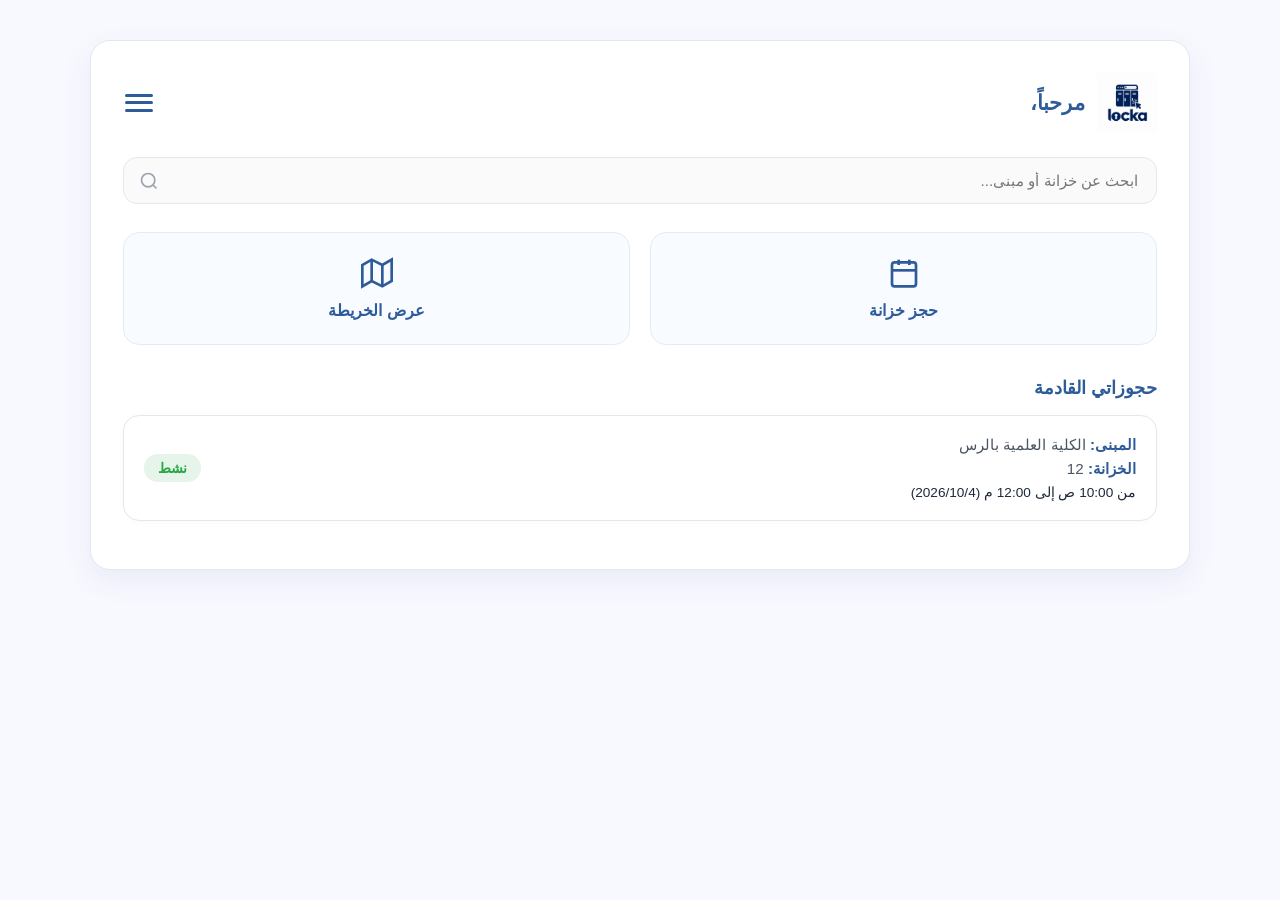
<file: index.html>
<!DOCTYPE html>
<html lang="ar" dir="rtl">
<head>
    <meta charset="UTF-8">
    <meta name="viewport" content="width=device-width, initial-scale=1.0">
    <title>LOCKA</title>
    <link rel="stylesheet" href="style.css">
</head>
<body>

    <div class="app-container">
        <!-- 1. الهيدر: اللوقو والترحيب يمين، والشرطات يسار -->
        <div class="header-container">
            <!-- الجهة اليمنى: اللوقو النصي/الصورة والترحيب -->
            <div class="header-right">
                <img src="logo.png" alt="LOCKA" class="app-logo">
                <div class="welcome-text">
                    <h1 class="welcome-title">مرحباً، </h1>
                   
                </div>
            </div>

            <!-- الجهة اليسرى: زر الشرطات الثلاث فقط -->
            <div class="header-left">
                <button class="menu-btn" id="open-btn" aria-label="فتح القائمة">
                    <span></span>
                    <span></span>
                    <span></span>
                </button>
            </div>
        </div>

        <!-- 2. شريط البحث -->
        <div class="search-container">
            <input type="text" class="search-bar" placeholder="ابحث عن خزانة أو مبنى...">
            <svg class="search-icon" viewBox="0 0 24 24" fill="none" stroke="currentColor" stroke-width="2">
                <circle cx="11" cy="11" r="8"></circle>
                <line x1="21" y1="21" x2="16.65" y2="16.65"></line>
            </svg>
        </div>

        <!-- 3. شبكة الأزرار الرئيسية -->
        <div class="grid-menu">
            <a href="select-building.html" class="card">
                <svg class="card-icon" viewBox="0 0 24 24" fill="none" stroke="currentColor" stroke-width="2">
                    <rect x="3" y="4" width="18" height="18" rx="2" ry="2"></rect>
                    <line x1="16" y1="2" x2="16" y2="6"></line>
                    <line x1="8" y1="2" x2="8" y2="6"></line>
                    <line x1="3" y1="10" x2="21" y2="10"></line>
                </svg>
                حجز خزانة
            </a>
            <a href="#" class="card">
                <svg class="card-icon" viewBox="0 0 24 24" fill="none" stroke="currentColor" stroke-width="2">
                    <polygon points="1 6 1 22 8 18 16 22 23 18 23 2 16 6 8 2 1 6"></polygon>
                    <line x1="8" y1="2" x2="8" y2="18"></line>
                    <line x1="16" y1="6" x2="16" y2="22"></line>
                </svg>
                عرض الخريطة
            </a>
        </div>

        <!-- 4. حجوزاتي القادمة -->
        <h2 class="section-title">حجوزاتي القادمة</h2>
        <div class="booking-card">
            <div class="booking-details">
                <p><strong>المبنى:</strong> الكلية العلمية بالرس</p>
                <p><strong>الخزانة:</strong> 12</p>
                <div class="booking-date">من 10:00 ص إلى 12:00 م (2026/10/4)</div>
            </div>
            <div class="booking-left">
                <span class="badge-active">نشط</span>
            </div>
        </div>
    </div>

    <!-- 5. القائمة الجانبية -->
    <div id="sidebar" class="sidebar">
        <div class="sidebar-header">
         
            <button id="close-sidebar" class="close-btn">&times;</button>
        </div>
        <ul class="sidebar-menu">
            <li>
                <a href="index.html" class="active">
                    <svg class="menu-icon" viewBox="0 0 24 24" fill="none" stroke="currentColor" stroke-width="2"><path d="M3 9l9-7 9 7v11a2 2 0 0 1-2 2H5a2 2 0 0 1-2-2z"></path><polyline points="9 22 9 12 15 12 15 22"></polyline></svg>
                    الرئيسية
                </a>
            </li>
            <li>
                <a href="select-building.html">
                    <svg class="menu-icon" viewBox="0 0 24 24" fill="none" stroke="currentColor" stroke-width="2"><rect x="3" y="11" width="18" height="11" rx="2" ry="2"></rect><path d="M7 11V7a5 5 0 0 1 10 0v4"></path></svg>
                    حجوزاتي
                </a>
            </li>
            <li>
                <a href="#">
                    <svg class="menu-icon" viewBox="0 0 24 24" fill="none" stroke="currentColor" stroke-width="2"><path d="M18 8A6 6 0 0 0 6 8c0 7-3 9-3 9h18s-3-2-3-9"></path><path d="M13.73 21a2 2 0 0 1-3.46 0"></path></svg>
                    التنبيهات
                </a>
            </li>
            <li>
                <a href="#">
                    <svg class="menu-icon" viewBox="0 0 24 24" fill="none" stroke="currentColor" stroke-width="2"><path d="M3 18v-6a9 9 0 0 1 18 0v6"></path><path d="M21 19a2 2 0 0 1-2 2h-1a2 2 0 0 1-2-2v-3a2 2 0 0 1 2-2h3zM3 19a2 2 0 0 0 2 2h1a2 2 0 0 0 2-2v-3a2 2 0 0 0-2-2H3z"></path></svg>
                    الدعم والمساعدة
                </a>
            </li>
            <li>
                <a href="#">
                    <svg class="menu-icon" viewBox="0 0 24 24" fill="none" stroke="currentColor" stroke-width="2"><path d="M20 21v-2a4 4 0 0 0-4-4H8a4 4 0 0 0-4 4v2"></path><circle cx="12" cy="7" r="4"></circle></svg>
                    حسابي
                </a>
            </li>
        </ul>
    </div>

    <!-- خلفية التظليل -->
    <div id="overlay" class="overlay"></div>

    <script>
        const openBtn = document.getElementById('open-btn');
        const closeBtn = document.getElementById('close-sidebar');
        const sidebar = document.getElementById('sidebar');
        const overlay = document.getElementById('overlay');

        openBtn.addEventListener('click', () => {
            sidebar.classList.add('open');
            overlay.classList.add('show');
        });

        function closeMenu() {
            sidebar.classList.remove('open');
            overlay.classList.remove('show');
        }

        closeBtn.addEventListener('click', closeMenu);
        overlay.addEventListener('click', closeMenu);
    </script>
</body>
</html>
</file>
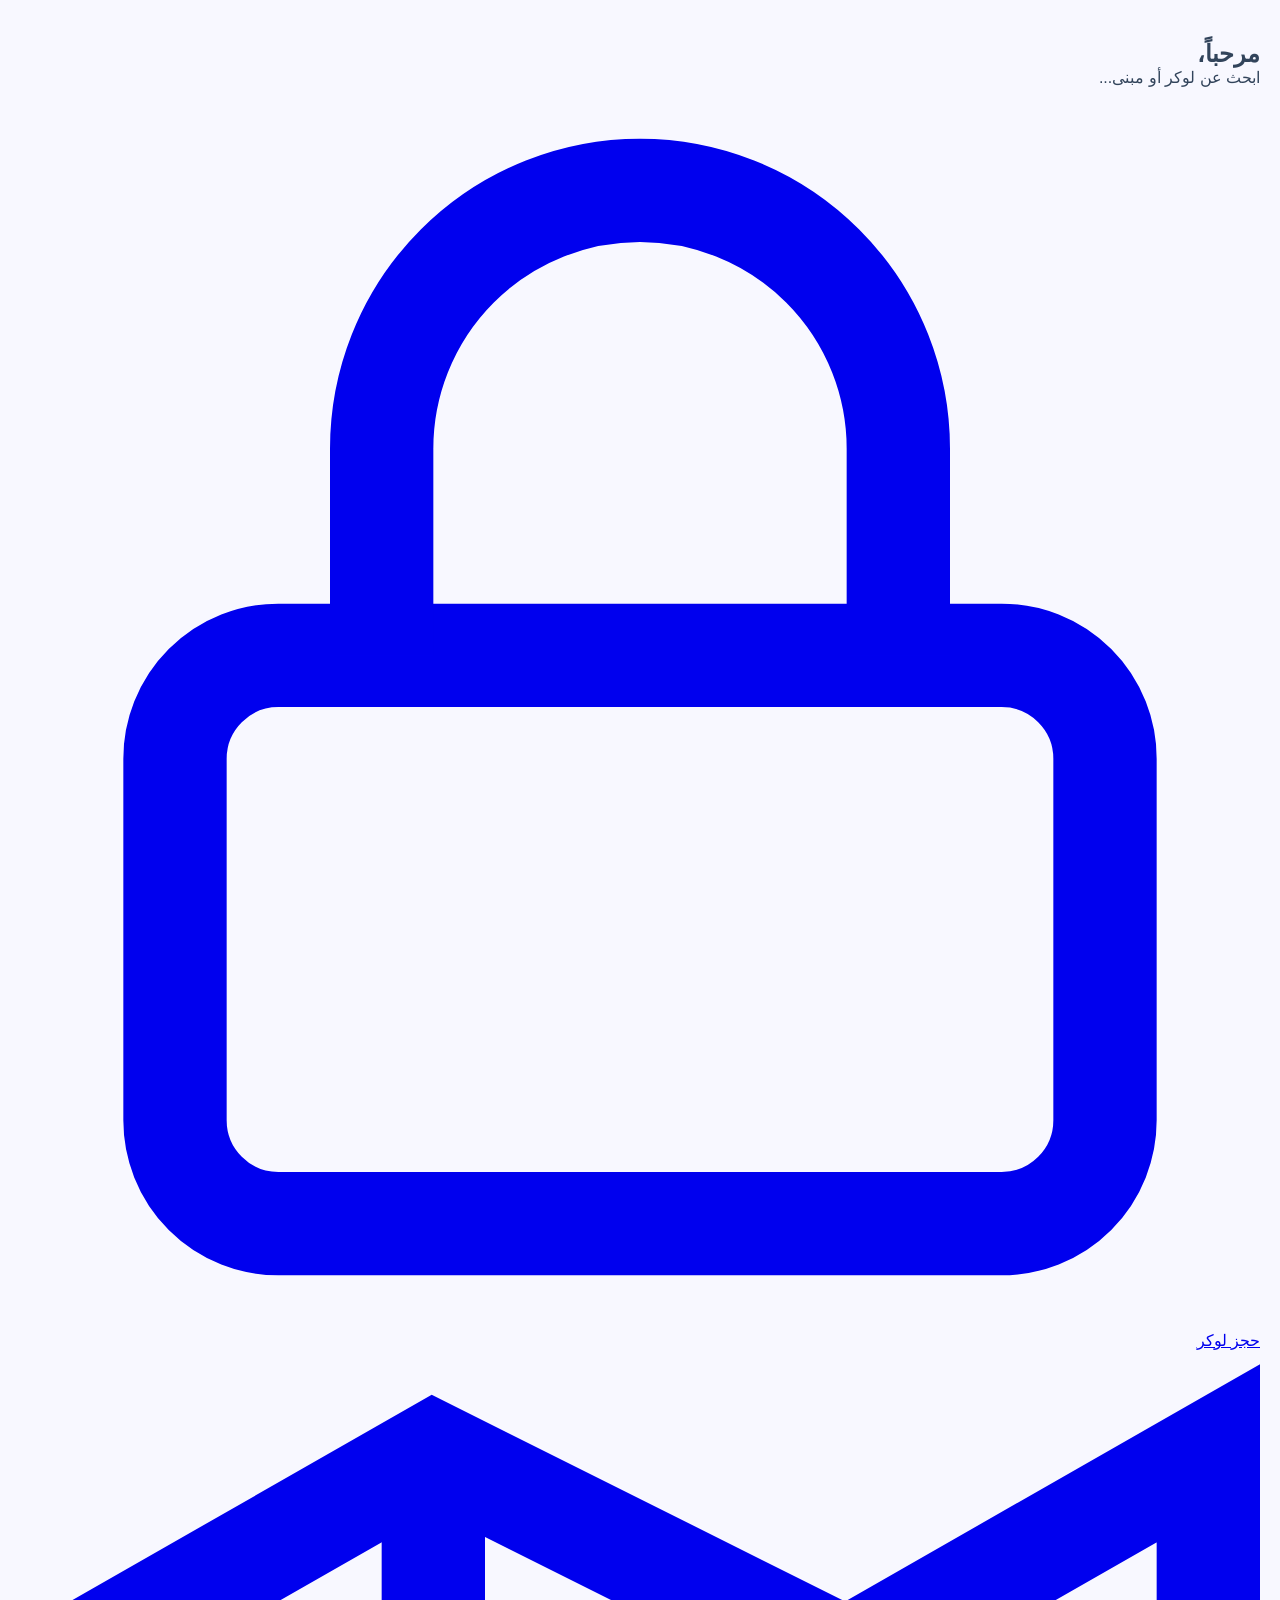
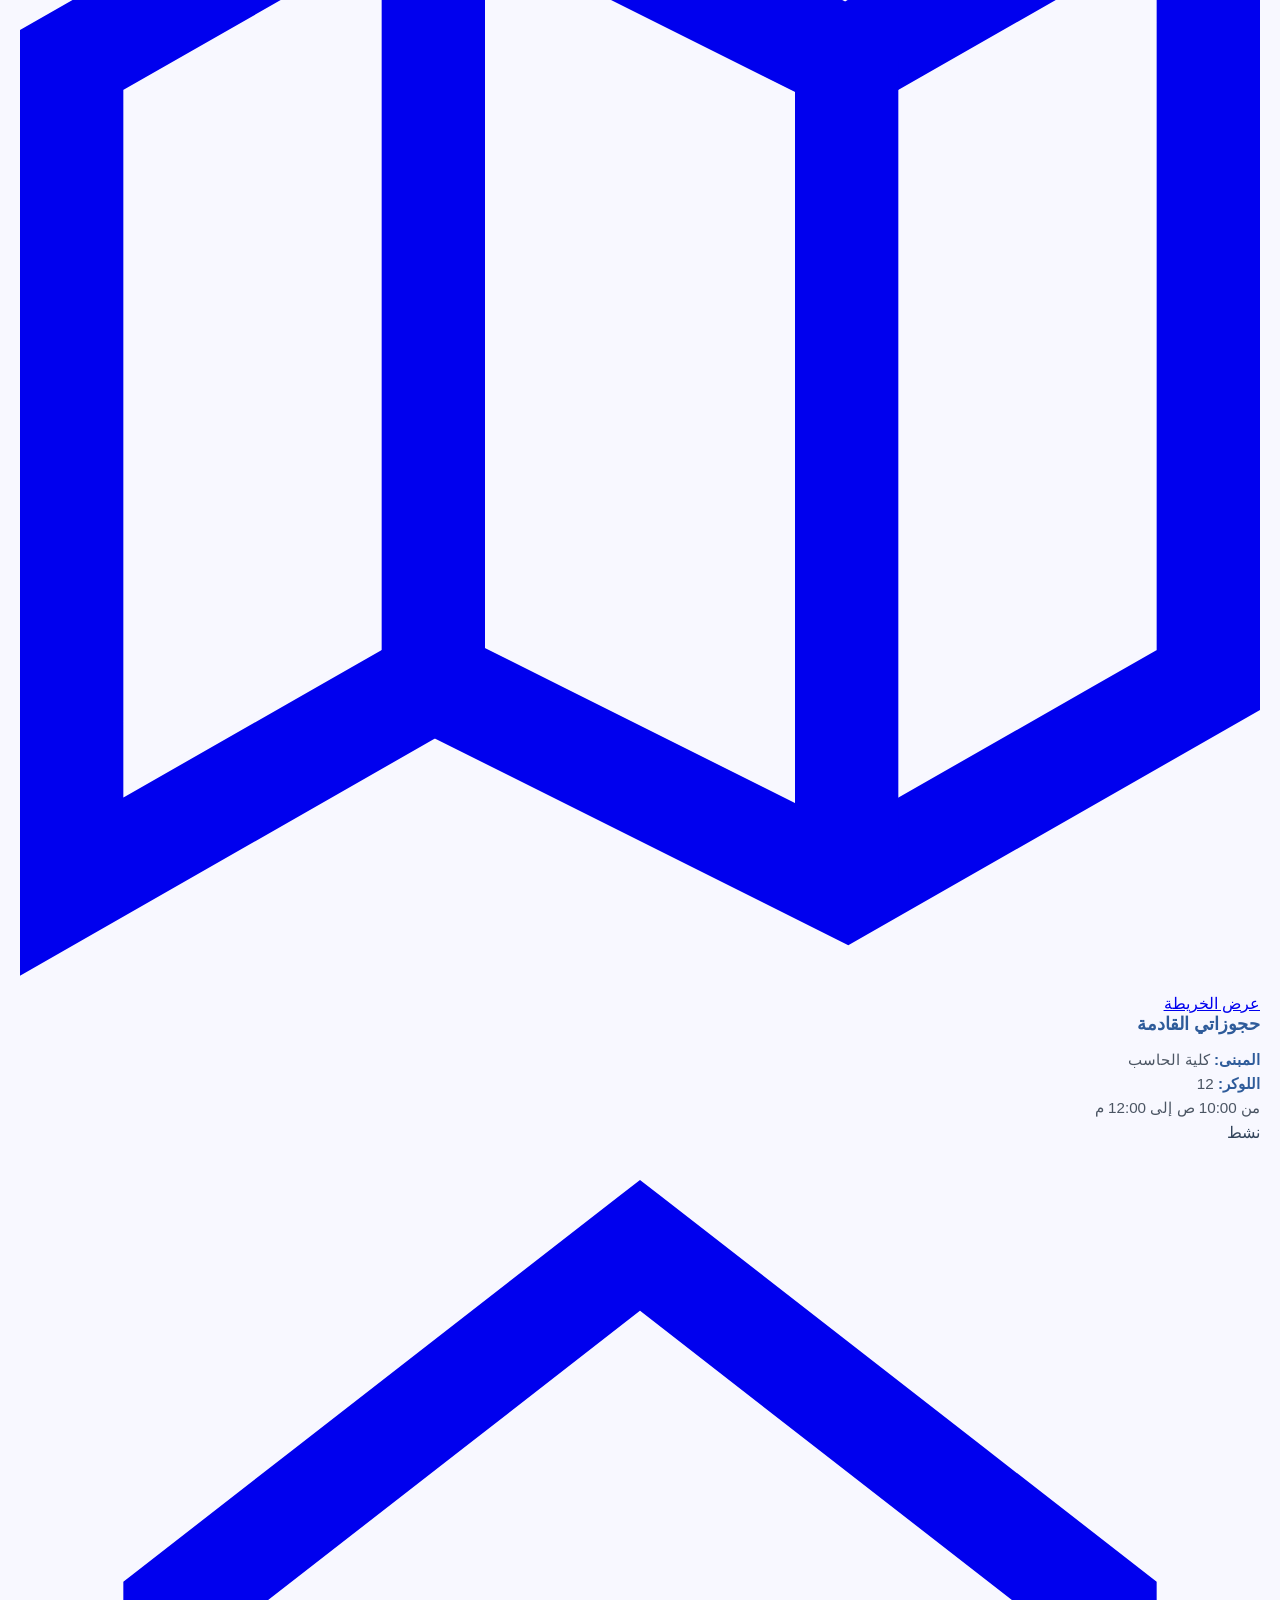
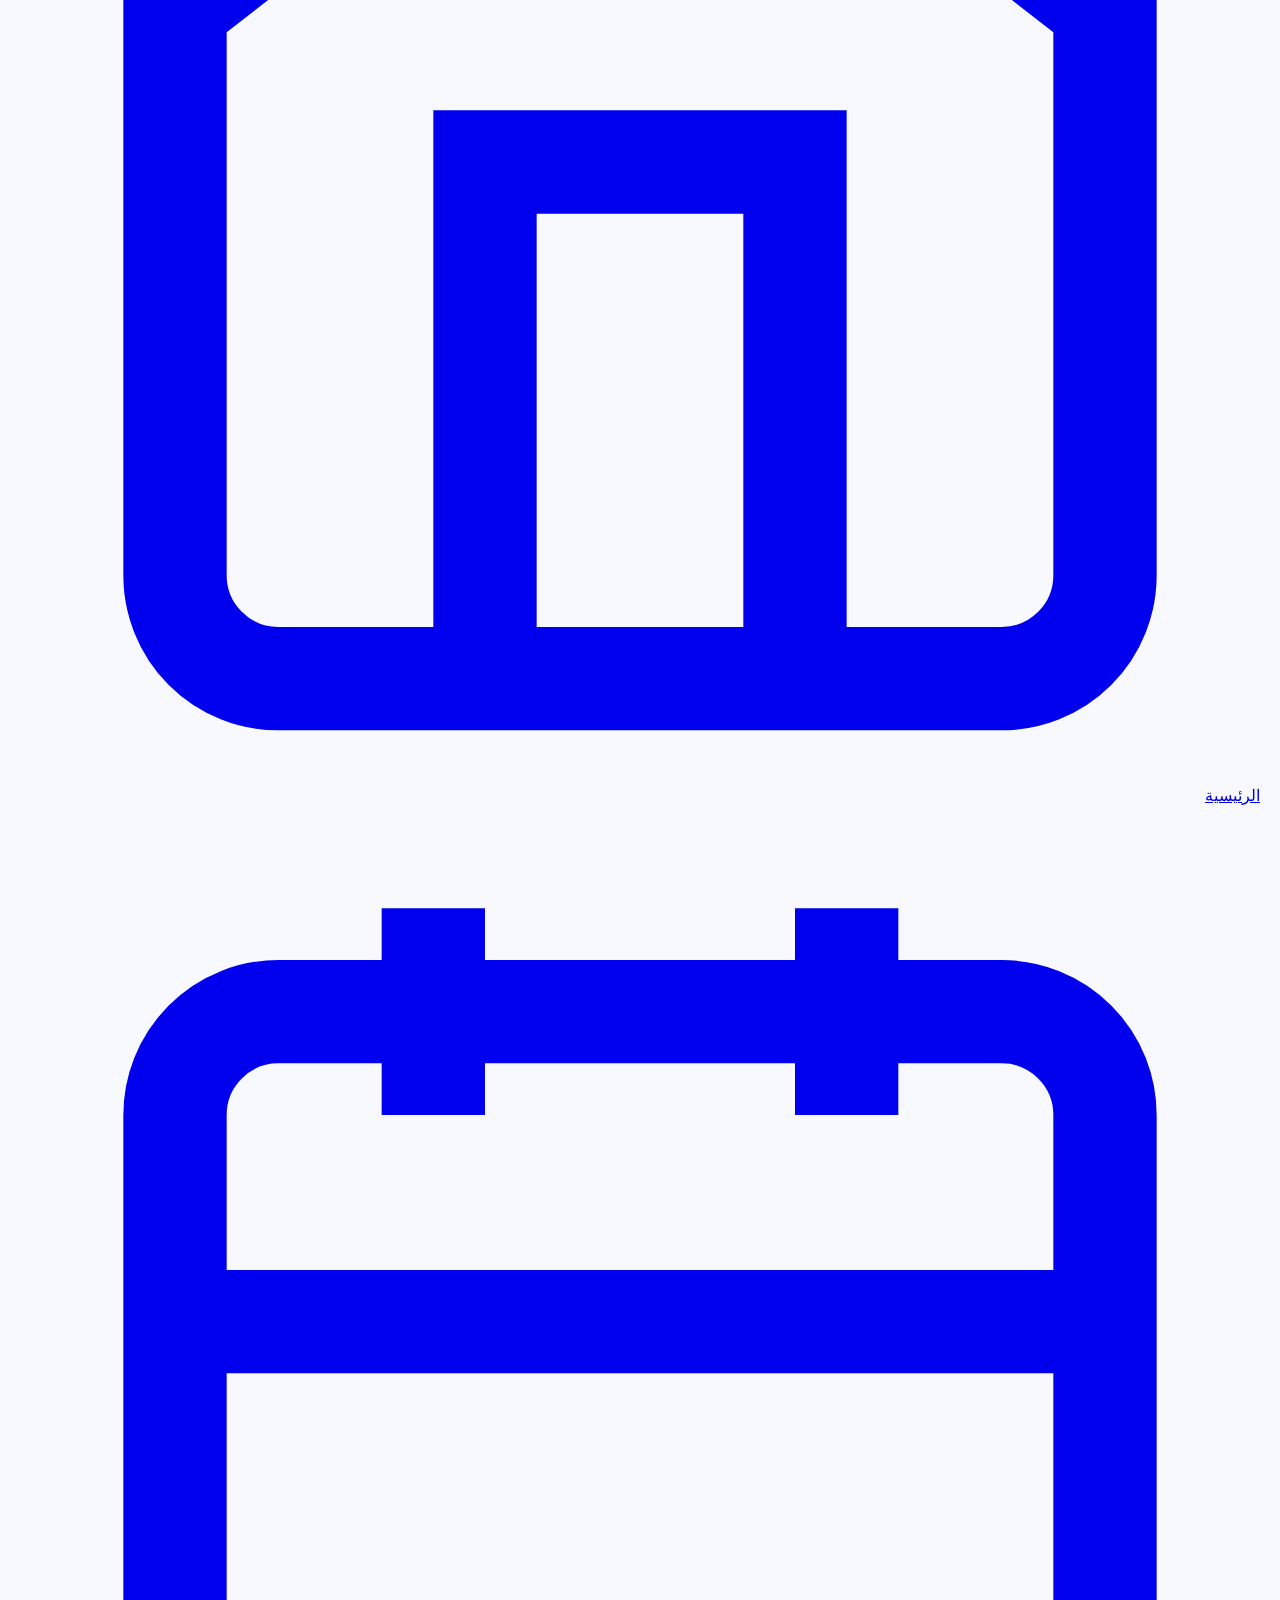
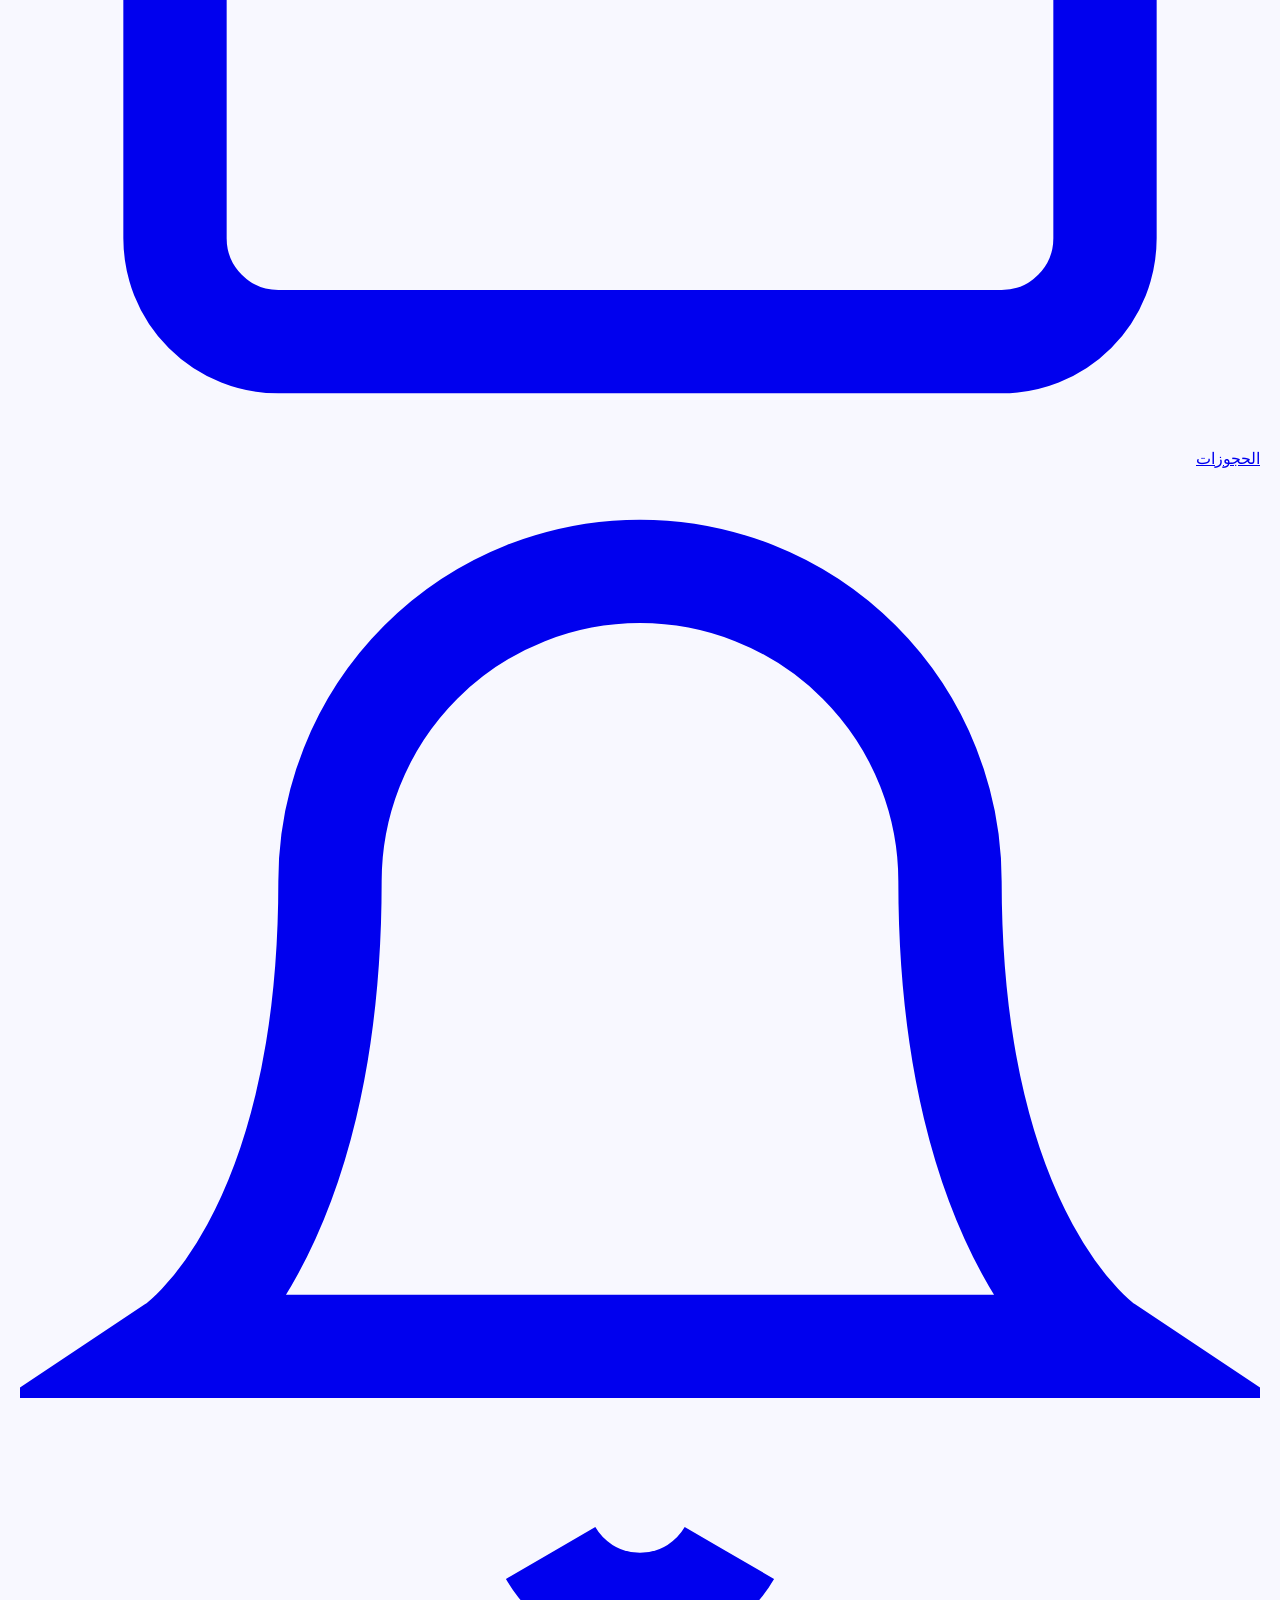
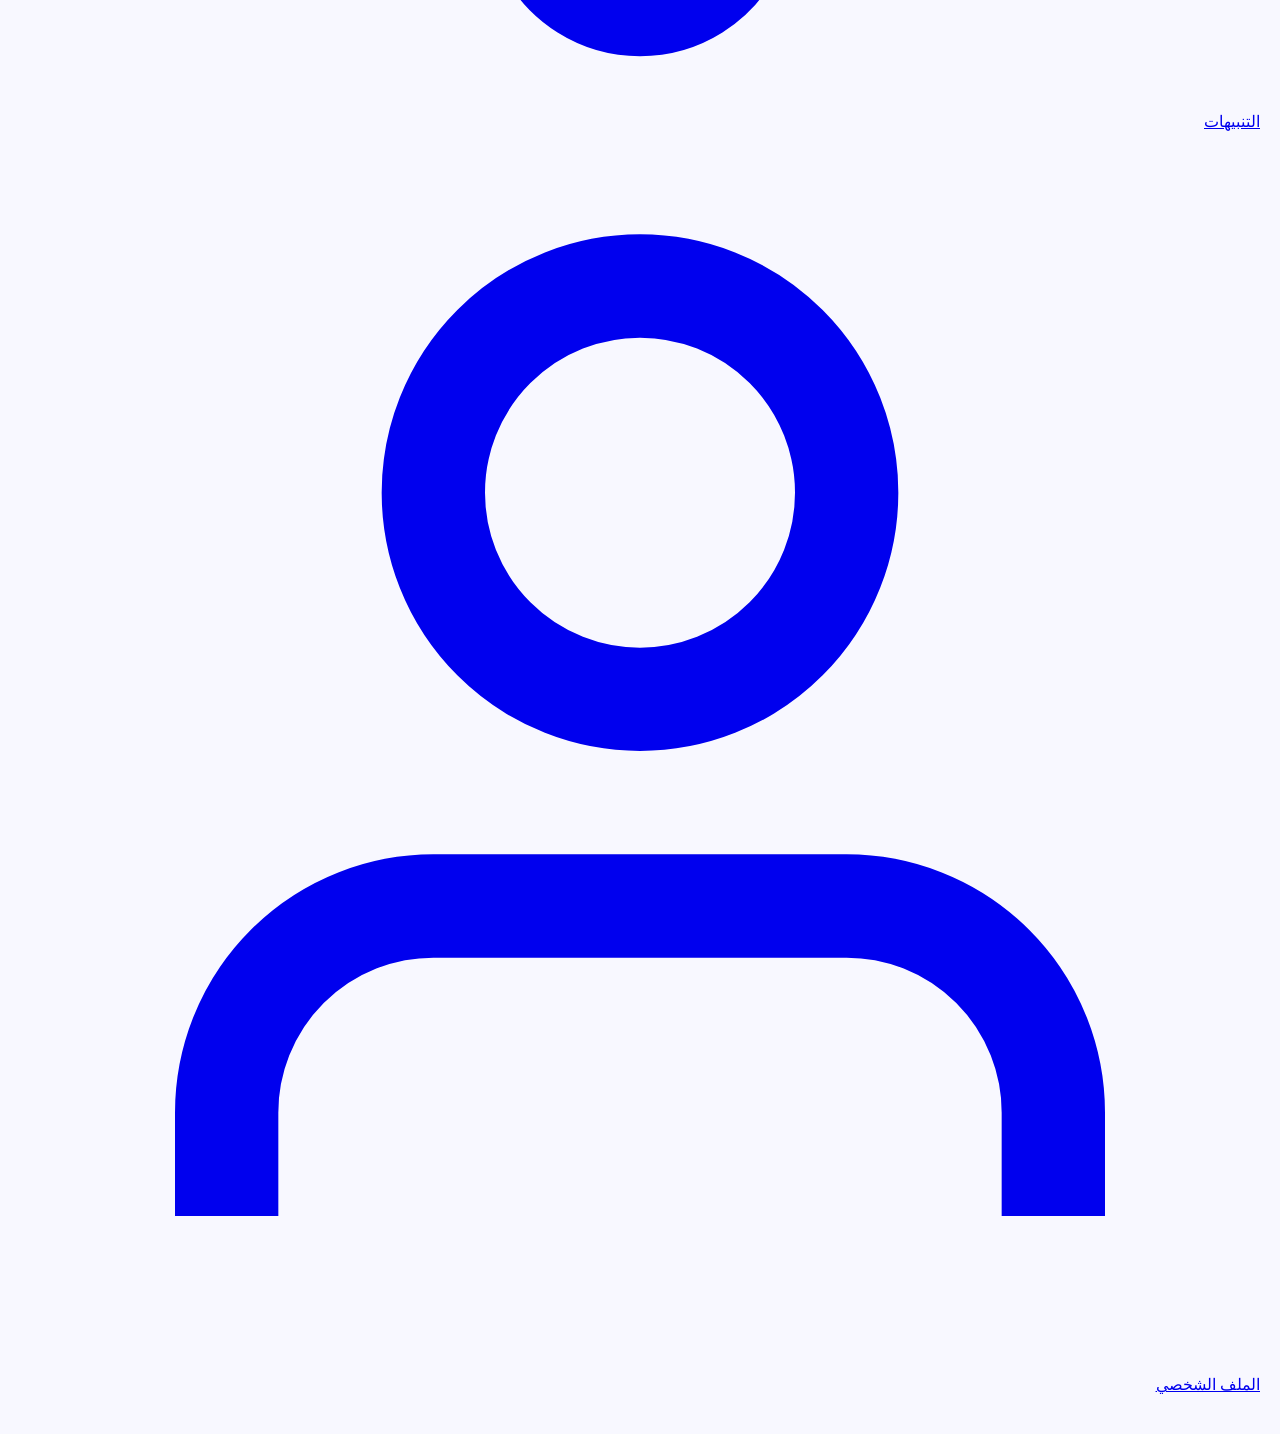
<file: home.html>
<!DOCTYPE html>
<html lang="ar" dir="rtl">
<head>
    <meta charset="UTF-8">
    <meta name="viewport" content="width=device-width, initial-scale=1.0">
    <title>LOCKA - الرئيسية</title>
    <link rel="stylesheet" href="style.css">
</head>
<body>

<div class="app-screen">
    <div class="content">
        <!-- الترحيب -->
        <div class="user-header">
            <h2>مرحباً،  </h2>
        </div>

        <!-- شريط البحث -->
        <div class="search-box">
            <span>ابحث عن لوكر أو مبنى...</span>
        </div>

        <!-- الخيارات الرئيسية -->
        <div class="action-grid">
            <a href="select-building.html" class="action-card">
                <div class="icon-wrapper">
                    <svg viewBox="0 0 24 24" fill="none" stroke="currentColor" stroke-width="2">
                        <rect x="3" y="11" width="18" height="11" rx="2" ry="2"></rect>
                        <path d="M7 11V7a5 5 0 0 1 10 0v4"></path>
                    </svg>
                </div>
                <span>حجز لوكر</span>
            </a>
            <a href="#" class="action-card">
                <div class="icon-wrapper">
                    <svg viewBox="0 0 24 24" fill="none" stroke="currentColor" stroke-width="2">
                        <polygon points="1 6 1 22 8 18 16 22 23 18 23 2 16 6 8 2 1 6"></polygon>
                        <line x1="8" y1="2" x2="8" y2="18"></line>
                        <line x1="16" y1="6" x2="16" y2="22"></line>
                    </svg>
                </div>
                <span>عرض الخريطة</span>
            </a>
        </div>

        <!-- حجوزاتي القادمة -->
        <div class="section-title">حجوزاتي القادمة</div>
        <div class="booking-info-card">
            <div class="booking-details">
                <p><strong>المبنى:</strong> كلية الحاسب</p>
                <p><strong>اللوكر:</strong> 12</p>
                <p>من 10:00 ص إلى 12:00 م</p>
            </div>
            <div class="status-badge">نشط</div>
        </div>
    </div>

    <!-- شريط التنقل السفلي بالأيقونات -->
    <div class="nav-bar">
        <a href="home.html" class="nav-item active">
            <svg class="nav-icon" viewBox="0 0 24 24" fill="none" stroke="currentColor" stroke-width="2">
                <path d="M3 9l9-7 9 7v11a2 2 0 0 1-2 2H5a2 2 0 0 1-2-2z"></path>
                <polyline points="9 22 9 12 15 12 15 22"></polyline>
            </svg>
            <span>الرئيسية</span>
        </a>
        <a href="#" class="nav-item">
            <svg class="nav-icon" viewBox="0 0 24 24" fill="none" stroke="currentColor" stroke-width="2">
                <rect x="3" y="4" width="18" height="18" rx="2" ry="2"></rect>
                <line x1="16" y1="2" x2="16" y2="6"></line>
                <line x1="8" y1="2" x2="8" y2="6"></line>
                <line x1="3" y1="10" x2="21" y2="10"></line>
            </svg>
            <span>الحجوزات</span>
        </a>
        <a href="#" class="nav-item">
            <svg class="nav-icon" viewBox="0 0 24 24" fill="none" stroke="currentColor" stroke-width="2">
                <path d="M18 8A6 6 0 0 0 6 8c0 7-3 9-3 9h18s-3-2-3-9"></path>
                <path d="M13.73 21a2 2 0 0 1-3.46 0"></path>
            </svg>
            <span>التنبيهات</span>
        </a>
        <a href="#" class="nav-item">
            <svg class="nav-icon" viewBox="0 0 24 24" fill="none" stroke="currentColor" stroke-width="2">
                <path d="M20 21v-2a4 4 0 0 0-4-4H8a4 4 0 0 0-4 4v2"></path>
                <circle cx="12" cy="7" r="4"></circle>
            </svg>
            <span>الملف الشخصي</span>
        </a>
    </div>
</div>

</body>
</html>
</file>
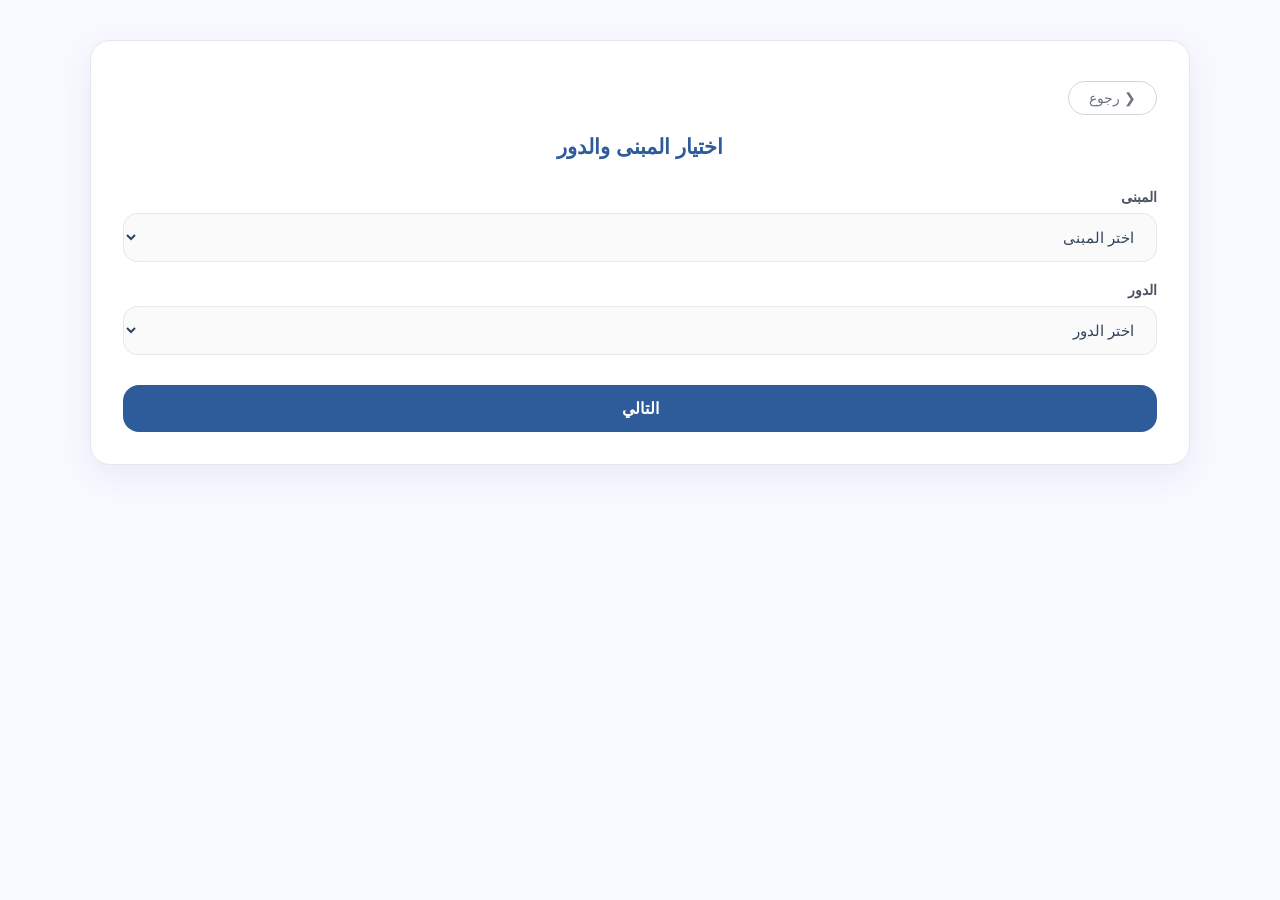
<file: select-building.html>
<!DOCTYPE html>
<html lang="ar" dir="rtl">
<head>
    <meta charset="UTF-8">
    <meta name="viewport" content="width=device-width, initial-scale=1.0">
    <title>اختيار المبنى والدور</title>
    <link rel="stylesheet" href="style.css?v=110">
</head>
<body>

    <div class="app-container">
        <!-- زر الرجوع -->
        <a href="index.html" class="btn-view-all" style="margin-bottom: 20px; text-decoration: none;">❮ رجوع</a>

        <h1 class="welcome-title" style="text-align: center; margin-bottom: 30px;">اختيار المبنى والدور</h1>

        <!-- اختيار المبنى -->
        <div style="margin-bottom: 20px; text-align: right;">
            <label style="display: block; font-size: 0.9rem; color: #4B5563; margin-bottom: 8px; font-weight: 600;">المبنى</label>
            <select class="search-bar" style="cursor: pointer;">
                <option value="" selected disabled>اختر المبنى</option>
                <option value="F2">مبنى F2 - كلية العلوم</option>
                <option value="F3">مبنى F3 - كلية الإدارة والاقتصاد</option>
                <option value="F5">مبنى F5 - كلية الحاسب</option>
                <option value="F6">مبنى F6 - كلية الشريعة</option>
                <option value="F7">مبنى F7 - كلية الزراعة</option>
                <option value="F8">مبنى F8 - كلية العمارة والتخطيط</option>
                <option value="RAS_SCI">مبنى - كلية العلمية بالرس</option>
            </select>
        </div>

        <!-- اختيار الدور -->
        <div style="margin-bottom: 30px; text-align: right;">
            <label style="display: block; font-size: 0.9rem; color: #4B5563; margin-bottom: 8px; font-weight: 600;">الدور</label>
            <select class="search-bar" style="cursor: pointer;">
                <option value="" selected disabled>اختر الدور</option>
                <option value="G">الدور الأرضي</option>
                <option value="1">الدور الأول</option>
                <option value="2">الدور الثاني</option>
            </select>
        </div>

        <!-- زر التالي -->
        <button class="card" style="width: 100%; background-color: var(--primary-color); color: #ffffff; border: none; padding: 14px; font-size: 1rem; cursor: pointer;">التالي</button>
    </div>

</body>
</html>
</file>
<file: style.css>
/* --- المتغيرات والتنسيقات الأساسية --- */
:root {
    --primary-color: #2E5B9A;
    --primary-hover: #234778;
    --bg-color: #F8F8FF;
    --card-bg: #FFFFFF;
    --border-color: #E5E7EB;
    --text-color: #32445b;
    --text-muted: #6B7280;
    --active-green: #28a745;
}

* {
    box-sizing: border-box;
    margin: 0;
    padding: 0;
    font-family: -apple-system, BlinkMacSystemFont, "Segoe UI", Roboto, sans-serif;
}

body {
    background-color: var(--bg-color);
    color: var(--text-color);
    direction: rtl;
    min-height: 100vh;
    padding: 40px 20px;
}

.app-container {
    width: 100%;
    max-width: 1100px;
    margin: 0 auto;
    background-color: #ffffff;
    border-radius: 20px;
    padding: 32px;
    box-shadow: 0 10px 30px rgba(46, 91, 154, 0.08);
    border: 1px solid var(--border-color);
}

/* --- هيدر الصفحة: اللوقو يمين والشرطات يسار --- */
.header-container {
    display: flex;
    justify-content: space-between;
    align-items: center;
    margin-bottom: 24px;
}

/* القسم الأيمن (اللوقو والنص) */
.header-right {
    display: flex;
    align-items: center;
    gap: 12px; /* مسافة بين اللوقو والنص */
}

/* تنسيق اللوقو مع الظل زوايا ناعمة */
.app-logo {
    width: 60px;
    height: 60px;
    object-fit: contain;
    background-color: #ffffff;
    
}

.welcome-title {
    font-size: 1.3rem;
    color: var(--primary-color, #1E293B) !important;
    margin: 0;
    font-weight: 700;
}

.subtitle {
    color: var(--text-muted, #64748B);
    font-size: 0.85rem;
    margin-top: 2px;
}

/* القسم الأيسر (زر الشرطات الثلاث) */
.header-left {
    display: flex;
    align-items: center;
}

.menu-btn {
    background: transparent;
    border: none;
    cursor: pointer;
    display: flex;
    flex-direction: column;
    justify-content: space-around;
    width: 32px;
    height: 26px;
    padding: 2px;
    border-radius: 8px;
    transition: background-color 0.2s;
}

.menu-btn:hover {
    background-color: rgba(0, 0, 0, 0.05);
}

.menu-btn span {
    display: block;
    width: 100%;
    height: 3px;
    background-color: var(--primary-color, #1E293B) !important;
    border-radius: 2px;
}


/* تنسيق أيقونات القائمة الجانبية SVG */
.menu-icon {
    width: 20px;
    height: 20px;
    stroke: var(--primary-color);
    flex-shrink: 0;
    transition: stroke 0.2s;
}

.sidebar-menu a:hover .menu-icon,
.sidebar-menu a.active .menu-icon {
    stroke: var(--primary-color);
}


/* --- شريط البحث --- */
.search-container {
    position: relative;
    margin-bottom: 28px;
}

.search-bar {
    width: 100%;
    padding: 14px 18px 14px 44px;
    border: 1px solid var(--border-color);
    background-color: #FAFAFA;
    border-radius: 14px;
    font-size: 0.95rem;
    color: var(--text-color);
    outline: none;
    transition: all 0.2s ease;
}

.search-bar:focus {
    border-color: var(--primary-color);
    background-color: #ffffff;
    box-shadow: 0 0 0 4px rgba(46, 91, 154, 0.1);
}

.search-icon {
    position: absolute;
    left: 16px;
    top: 50%;
    transform: translateY(-50%);
    width: 20px !important;
    height: 20px !important;
    stroke: #9CA3AF;
}

/* --- شبكة الأزرار الرئيسية --- */
.grid-menu {
    display: grid;
    grid-template-columns: 1fr 1fr;
    gap: 20px;
    margin-bottom: 32px;
}

.card {
    background-color: #F8FBFF;
    border: 1px solid #E2ECF9;
    border-radius: 16px;
    padding: 24px 16px;
    text-align: center;
    text-decoration: none;
    color: var(--primary-color);
    font-weight: 700;
    font-size: 1rem;
    display: flex;
    flex-direction: column;
    align-items: center;
    gap: 12px;
    transition: all 0.25s ease;
}

.card:hover {
    background-color: #EEF5FC;
    transform: translateY(-3px);
    box-shadow: 0 6px 16px rgba(46, 91, 154, 0.12);
}

.card-icon {
    width: 32px !important;
    height: 32px !important;
    stroke: var(--primary-color);
}

/* --- قسم الحجوزات القادمة --- */
.section-title {
    font-size: 1.15rem;
    color: var(--primary-color);
    margin-bottom: 16px;
    font-weight: 700;
}

.booking-card {
    background-color: #FFFFFF;
    border: 1px solid var(--border-color);
    border-radius: 16px;
    padding: 20px;
    display: flex;
    justify-content: space-between;
    align-items: center;
    box-shadow: 0 2px 8px rgba(0,0,0,0.02);
    margin-bottom: 16px;
    transition: transform 0.2s;
}

.booking-card:hover {
    transform: translateY(-2px);
}

.booking-details p {
    font-size: 0.95rem;
    color: #4B5563;
    margin-bottom: 6px;
}

.booking-details strong {
    color: var(--primary-color);
}

.booking-date {
    font-size: 0.85rem;
    color: #1E293B;
    margin-top: 6px;
}

.booking-left {
    display: flex;
    align-items: center;
    gap: 16px;
}

.booking-icon-box {
    width: 42px;
    height: 42px;
    background-color: #EEF5FC;
    border-radius: 12px;
    display: flex;
    align-items: center;
    justify-content: center;
}

.booking-icon-box svg {
    width: 22px !important;
    height: 22px !important;
    stroke: var(--primary-color);
}

.badge-active {
    background-color: #E6F4EA;
    color: var(--active-green);
    padding: 6px 14px;
    border-radius: 20px;
    font-size: 0.85rem;
    font-weight: bold;
    display: inline-block;
}

.btn-view-all {
    display: inline-block;
    padding: 8px 20px;
    background-color: #FFFFFF;
    border: 1px solid #D1D5DB;
    border-radius: 20px;
    color: var(--text-muted);
    font-size: 0.85rem;
    text-decoration: none;
    margin-top: 8px;
    transition: all 0.2s;
}

.btn-view-all:hover {
    background-color: var(--primary-color);
    color: #ffffff;
    border-color: var(--primary-color);
}

/* --- القائمة الجانبية (Sidebar) --- */
.sidebar {
    position: fixed;
    top: 0;
    left: -280px;
    width: 260px;
    height: 100%;
    background-color: #ffffff;
    box-shadow: 4px 0 16px rgba(0, 0, 0, 0.12);
    transition: left 0.3s cubic-bezier(0.4, 0, 0.2, 1);
    z-index: 1000;
    display: flex;
    flex-direction: column;
    padding: 24px 18px;
}

.sidebar.open {
    left: 0 !important;
}

.sidebar-header {
    display: flex;
    justify-content: space-between;
    align-items: center;
    border-bottom: 1px solid var(--border-color);
    padding-bottom: 14px;
    margin-bottom: 18px;
}

.sidebar-header h3 {
    margin: 0;
    font-size: 1.15rem;
    color: var(--text-color);
}

.close-btn {
    background: none;
    border: none;
    font-size: 1.6rem;
    color: var(--text-muted);
    cursor: pointer;
    line-height: 1;
}

.sidebar-menu {
    list-style: none;
    padding: 0;
    margin: 0;
}

.sidebar-menu li {
    margin-bottom: 10px;
}

.sidebar-menu a {
    display: flex;
    align-items: center;
    gap: 12px;
    padding: 12px 14px;
    color: var(--text-color);
    text-decoration: none;
    border-radius: 10px;
    font-size: 0.98rem;
    font-weight: 500;
    transition: all 0.2s;
}

.sidebar-menu a:hover, .sidebar-menu a.active {
    background-color: #EEF5FC;
    color: var(--primary-color);
    font-weight: 700;
}

.menu-icon {
    font-size: 1.25rem;
}

/* خلفية التظليل */
.overlay {
    position: fixed;
    top: 0;
    left: 0;
    width: 100vw;
    height: 100vh;
    background: rgba(0, 0, 0, 0.35);
    opacity: 0;
    visibility: hidden;
    transition: opacity 0.3s ease, visibility 0.3s ease;
    z-index: 999;
}

.overlay.show {
    opacity: 1 !important;
    visibility: visible !important;
}

/* --- تجاوب الشاشات الصغيرة --- */
@media (max-width: 600px) {
    body { padding: 0; }
    .app-container {
        border-radius: 0;
        box-shadow: none;
        border: none;
        min-height: 100vh;
        padding: 20px 16px;
    }
}
</file>
